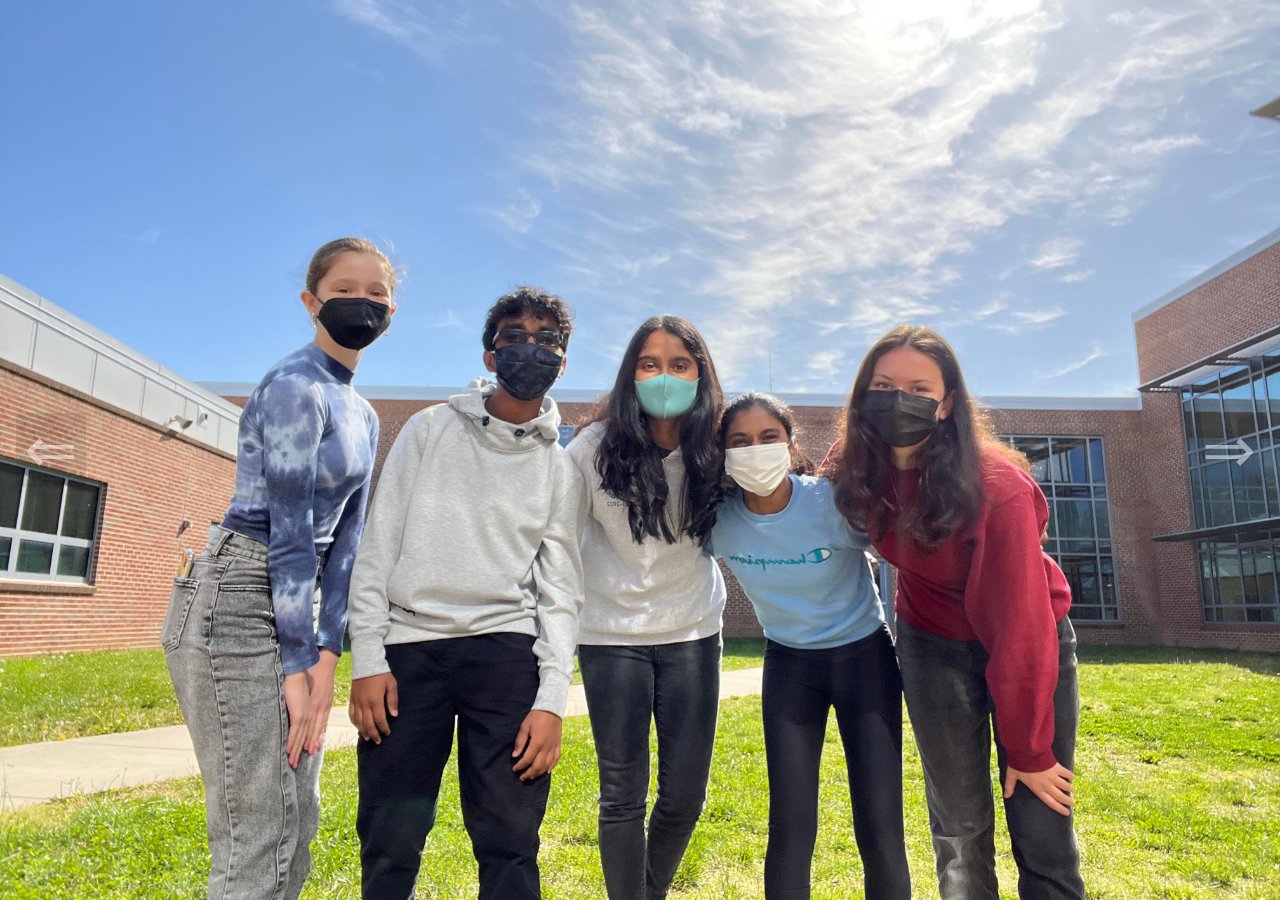
<file: js-css-carousel-main/index.html>
<!DOCTYPE html>
<html lang="en">
<head>
  <meta charset="UTF-8">
  <meta http-equiv="X-UA-Compatible" content="IE=edge">
  <meta name="viewport" content="width=device-width, initial-scale=1.0">
  <link rel="stylesheet" href="styles.css">
  <script src="script.js" defer></script>
  <title>Document</title>
</head>
<body>
  <section aria-label="Newest Photos">
    <div class="carousel" data-carousel>
      <button class="carousel-button prev" data-carousel-button="prev">&#8656;</button>
      <button class="carousel-button next" data-carousel-button="next">&#8658;</button>
      <ul data-slides>
        <li class="slide" data-active>
          <img src="img1.jpg" alt="besties1">
        </li>
        <li class="slide">
          <img src="img2.jpg" alt="besties2">
        </li>
        <li class="slide">
          <img src="img3.jpg" alt="besties3">
        </li>
      </ul>
    </div>
  </section>
</body>
</html>
</file>
<file: js-css-carousel-main/styles.css>
*, *::before, *::after {
  box-sizing: border-box;
}

body {
  margin: 0;
}

.carousel {
  width: 100vw;
  height: 100vh;
  position: relative;
}

.carousel > ul {
  margin: 0;
  padding: 0;
  list-style: none;
}

.slide {
  position: absolute;
  inset: 0;
  opacity: 0;
  transition: 200ms opacity ease-in-out;
  transition-delay: 200ms;
}

.slide > img {
  display: block;
  width: 100%;
  height: 100%;
  object-fit: cover;
  object-position: center;
}

.slide[data-active] {
  opacity: 1;
  z-index: 1;
  transition-delay: 0ms;
}

.carousel-button {
  position: absolute;
  z-index: 2;
  background: none;
  border: none;
  font-size: 4rem;
  top: 50%;
  transform: translateY(-50%);
  color: rgba(255, 255, 255, .5);
  cursor: pointer;
  border-radius: .25rem;
  padding: 0 .5rem;
  background-color: rgba(0, 0, 0, .1);
}

.carousel-button:hover,
.carousel-button:focus {
  color: white;
  background-color: rgba(0, 0, 0, .2);
}

.carousel-button:focus {
  outline: 1px solid black;
}

.carousel-button.prev {
  left: 1rem;
}

.carousel-button.next {
  right: 1rem;
}
</file>
